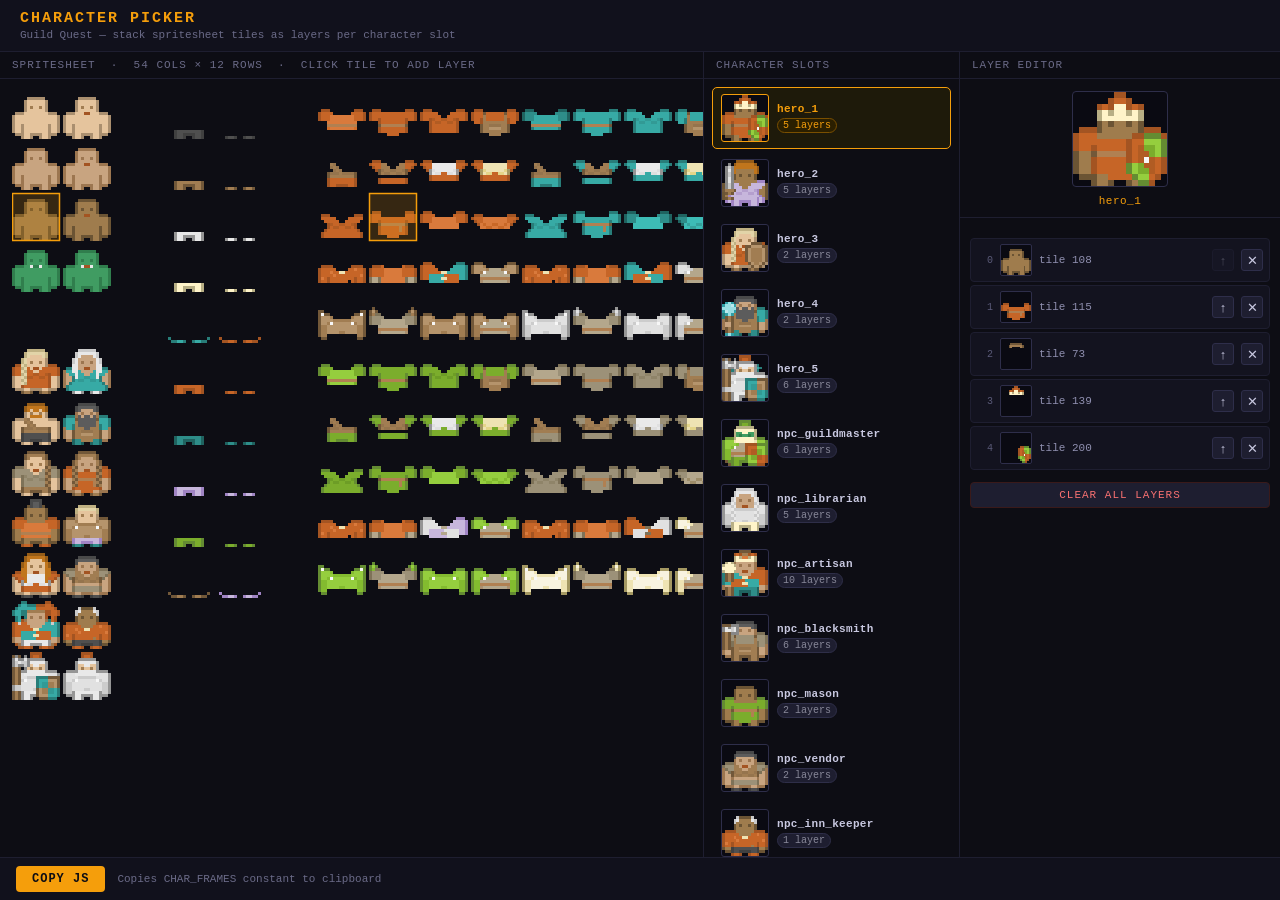
<file: char-picker.html>
<!DOCTYPE html>
<html lang="en">
<head>
  <meta charset="UTF-8" />
  <meta name="viewport" content="width=device-width, initial-scale=1.0" />
  <title>Character Picker — Guild Quest</title>
  <style>
    *, *::before, *::after { box-sizing: border-box; margin: 0; padding: 0; }

    body {
      background: #0d0d14;
      color: #e2e2f0;
      font-family: 'Courier New', Courier, monospace;
      font-size: 13px;
      height: 100vh;
      overflow: hidden;
      display: flex;
      flex-direction: column;
    }

    header {
      padding: 10px 20px;
      border-bottom: 1px solid #1e1e30;
      background: #11111c;
      flex-shrink: 0;
    }

    header h1 {
      font-size: 15px;
      color: #F59E0B;
      letter-spacing: 2px;
      text-transform: uppercase;
    }

    header p {
      color: #6b6b88;
      font-size: 11px;
      margin-top: 2px;
    }

    /* ── Three-column layout ── */
    .layout {
      display: flex;
      flex: 1;
      overflow: hidden;
      min-height: 0;
    }

    .panel-title {
      padding: 7px 12px;
      font-size: 11px;
      color: #6b6b88;
      text-transform: uppercase;
      letter-spacing: 1px;
      border-bottom: 1px solid #1e1e30;
      flex-shrink: 0;
    }

    /* ── LEFT: Spritesheet (~55%) ── */
    .sheet-panel {
      flex: 0 0 55%;
      display: flex;
      flex-direction: column;
      border-right: 1px solid #1e1e30;
      min-height: 0;
      overflow: hidden;
    }

    .sheet-scroll {
      overflow: auto;
      flex: 1;
      padding: 12px;
      min-height: 0;
    }

    #sheet-canvas-wrapper {
      position: relative;
      display: inline-block;
      cursor: crosshair;
    }

    #sheet-canvas {
      display: block;
      image-rendering: pixelated;
      image-rendering: crisp-edges;
    }

    #sheet-overlay {
      position: absolute;
      top: 0;
      left: 0;
      pointer-events: none;
      image-rendering: pixelated;
      image-rendering: crisp-edges;
    }

    #tile-tooltip {
      position: fixed;
      background: #1a1a2e;
      border: 1px solid #F59E0B;
      color: #F59E0B;
      padding: 3px 8px;
      font-size: 11px;
      border-radius: 3px;
      pointer-events: none;
      display: none;
      z-index: 100;
      white-space: nowrap;
    }

    #load-error {
      color: #f87171;
      font-size: 12px;
      padding: 8px 12px;
    }

    /* ── MIDDLE: Slot list (~20%) ── */
    .slots-panel {
      flex: 0 0 20%;
      display: flex;
      flex-direction: column;
      border-right: 1px solid #1e1e30;
      min-height: 0;
      overflow: hidden;
    }

    .slots-scroll {
      overflow-y: auto;
      flex: 1;
      padding: 8px;
      min-height: 0;
    }

    .slot-item {
      display: flex;
      align-items: center;
      gap: 8px;
      padding: 6px 8px;
      border-radius: 5px;
      margin-bottom: 3px;
      cursor: pointer;
      border: 1px solid transparent;
      transition: background 0.1s, border-color 0.1s;
      user-select: none;
    }

    .slot-item:hover {
      background: #16162a;
      border-color: #2e2e4a;
    }

    .slot-item.active {
      background: #1e1a0a;
      border-color: #F59E0B;
    }

    .slot-item.active .slot-name {
      color: #F59E0B;
    }

    .slot-canvas {
      flex-shrink: 0;
      width: 48px;
      height: 48px;
      border: 1px solid #2e2e4a;
      border-radius: 3px;
      background: #0a0a12;
      image-rendering: pixelated;
      image-rendering: crisp-edges;
    }

    .slot-item.active .slot-canvas {
      border-color: #F59E0B;
    }

    .slot-info {
      flex: 1;
      min-width: 0;
    }

    .slot-name {
      color: #c8c8e0;
      font-size: 11px;
      font-weight: bold;
      letter-spacing: 0.3px;
      white-space: nowrap;
      overflow: hidden;
      text-overflow: ellipsis;
    }

    .slot-badge {
      display: inline-block;
      margin-top: 3px;
      background: #1e1e30;
      color: #888899;
      font-size: 10px;
      padding: 1px 5px;
      border-radius: 10px;
      border: 1px solid #2e2e48;
    }

    .slot-item.active .slot-badge {
      background: #2b1f00;
      border-color: #7a4f00;
      color: #F59E0B;
    }

    /* ── RIGHT: Layer editor (~25%) ── */
    .layers-panel {
      flex: 0 0 25%;
      display: flex;
      flex-direction: column;
      min-height: 0;
      overflow: hidden;
    }

    .layers-scroll {
      overflow-y: auto;
      flex: 1;
      padding: 10px;
      min-height: 0;
    }

    /* Large preview */
    #large-preview-wrap {
      display: flex;
      justify-content: center;
      padding: 12px 0 8px;
      flex-shrink: 0;
    }

    #large-preview {
      width: 96px;
      height: 96px;
      border: 1px solid #2e2e4a;
      border-radius: 4px;
      background: #0a0a12;
      image-rendering: pixelated;
      image-rendering: crisp-edges;
    }

    .active-slot-label {
      text-align: center;
      font-size: 11px;
      color: #F59E0B;
      letter-spacing: 0.5px;
      padding-bottom: 10px;
      border-bottom: 1px solid #1e1e30;
      flex-shrink: 0;
    }

    /* Layer rows */
    .layer-list {
      margin-top: 10px;
    }

    .layer-row {
      display: flex;
      align-items: center;
      gap: 7px;
      padding: 5px 6px;
      border-radius: 4px;
      margin-bottom: 3px;
      background: #13131f;
      border: 1px solid #1e1e30;
    }

    .layer-num {
      color: #5a5a78;
      font-size: 10px;
      min-width: 16px;
      text-align: right;
    }

    .layer-tile-canvas {
      width: 32px;
      height: 32px;
      border: 1px solid #2e2e4a;
      border-radius: 2px;
      background: #0a0a12;
      image-rendering: pixelated;
      image-rendering: crisp-edges;
      flex-shrink: 0;
    }

    .layer-tile-id {
      flex: 1;
      color: #9090b0;
      font-size: 11px;
    }

    .layer-btn {
      background: #1e1e30;
      color: #c8c8e0;
      border: 1px solid #2e2e4a;
      border-radius: 3px;
      width: 22px;
      height: 22px;
      font-size: 13px;
      cursor: pointer;
      display: flex;
      align-items: center;
      justify-content: center;
      flex-shrink: 0;
      transition: background 0.1s, color 0.1s;
      padding: 0;
      line-height: 1;
    }

    .layer-btn:hover {
      background: #2e2e4a;
      color: #ffffff;
    }

    .layer-btn.remove:hover {
      background: #3a1a1a;
      border-color: #6b3030;
      color: #f87171;
    }

    .layer-btn.up:hover {
      background: #1a2a1a;
      border-color: #305030;
      color: #86efac;
    }

    /* Clear button */
    #clear-btn {
      display: block;
      width: 100%;
      margin-top: 12px;
      background: #1e1e30;
      color: #f87171;
      border: 1px solid #3a1a1a;
      padding: 6px 0;
      font-family: 'Courier New', Courier, monospace;
      font-size: 11px;
      border-radius: 4px;
      cursor: pointer;
      letter-spacing: 1px;
      text-transform: uppercase;
      transition: background 0.1s;
    }

    #clear-btn:hover { background: #2a1515; }

    .no-layers-msg {
      color: #3a3a58;
      font-size: 11px;
      text-align: center;
      padding: 16px 0 4px;
      font-style: italic;
    }

    /* ── Footer ── */
    footer {
      padding: 8px 16px;
      border-top: 1px solid #1e1e30;
      background: #11111c;
      display: flex;
      align-items: center;
      gap: 12px;
      flex-shrink: 0;
    }

    #copy-btn {
      background: #F59E0B;
      color: #0d0d14;
      border: none;
      padding: 6px 16px;
      font-family: 'Courier New', Courier, monospace;
      font-size: 12px;
      font-weight: bold;
      border-radius: 4px;
      cursor: pointer;
      letter-spacing: 1px;
      text-transform: uppercase;
      transition: background 0.15s, transform 0.1s;
    }

    #copy-btn:hover { background: #fbbf24; }
    #copy-btn:active { transform: scale(0.97); }

    #copy-status {
      font-size: 11px;
      color: #6b6b88;
      transition: color 0.3s;
    }

    #copy-status.ok { color: #4ade80; }

    /* Scrollbars */
    ::-webkit-scrollbar { width: 6px; height: 6px; }
    ::-webkit-scrollbar-track { background: #0d0d14; }
    ::-webkit-scrollbar-thumb { background: #2e2e4a; border-radius: 3px; }
    ::-webkit-scrollbar-thumb:hover { background: #4e4e6a; }
  </style>
</head>
<body>

<header>
  <h1>Character Picker</h1>
  <p>Guild Quest — stack spritesheet tiles as layers per character slot</p>
</header>

<div class="layout">

  <!-- LEFT: Spritesheet -->
  <div class="sheet-panel">
    <div class="panel-title">Spritesheet &nbsp;·&nbsp; 54 cols × 12 rows &nbsp;·&nbsp; click tile to add layer</div>
    <div class="sheet-scroll" id="sheet-scroll">
      <div id="sheet-canvas-wrapper">
        <canvas id="sheet-canvas"></canvas>
        <canvas id="sheet-overlay"></canvas>
      </div>
      <div id="load-error" style="display:none"></div>
    </div>
  </div>

  <!-- MIDDLE: Slot list -->
  <div class="slots-panel">
    <div class="panel-title">Character slots</div>
    <div class="slots-scroll" id="slots-container"></div>
  </div>

  <!-- RIGHT: Layer editor -->
  <div class="layers-panel">
    <div class="panel-title">Layer editor</div>
    <div id="large-preview-wrap">
      <canvas id="large-preview" width="96" height="96"></canvas>
    </div>
    <div class="active-slot-label" id="active-slot-label">—</div>
    <div class="layers-scroll" id="layers-scroll">
      <div class="layer-list" id="layer-list"></div>
    </div>
  </div>

</div>

<footer>
  <button id="copy-btn">Copy JS</button>
  <span id="copy-status">Copies CHAR_FRAMES constant to clipboard</span>
</footer>

<div id="tile-tooltip"></div>

<script>
  // ── Config ──────────────────────────────────────────────────────────────────
  const SHEET_PATH = 'assets/kenney_roguelike-characters/Spritesheet/roguelikeChar_transparent.png';
  const TILE_W     = 16;
  const TILE_H     = 16;
  const TILE_STEP  = 17;   // 16px tile + 1px gap
  const COLS       = 54;
  const ROWS       = 12;
  const SCALE      = 3;    // sheet display scale

  const CHAR_NAMES = [
    'hero_1', 'hero_2', 'hero_3', 'hero_4', 'hero_5',
    'npc_guildmaster', 'npc_librarian', 'npc_artisan', 'npc_blacksmith',
    'npc_mason', 'npc_vendor', 'npc_inn_keeper', 'npc_hermit', 'npc_bard',
  ];

  // Current layers — matches CHAR_FRAMES in Preload.js
  const charLayers = {
    hero_1:          [108, 115, 73, 139, 200],
    hero_2:          [108, 122, 381, 133, 368],
    hero_3:          [270, 142],
    hero_4:          [325, 479],
    hero_5:          [2, 283, 130, 45, 461, 594],
    npc_guildmaster: [162, 495, 489, 435, 31, 255],
    npc_librarian:   [56, 55, 228, 165, 508],
    npc_artisan:     [58, 163, 55, 54, 55, 174, 327, 128, 137, 258],
    npc_blacksmith:  [1, 55, 283, 57, 293, 103],
    npc_mason:       [108, 385],
    npc_vendor:      [487, 608],
    npc_inn_keeper:  [541],
    npc_hermit:      [113, 486],
    npc_bard:        [109, 67, 327, 20, 352],
  };

  // ── State ───────────────────────────────────────────────────────────────────
  let activeSlot  = CHAR_NAMES[0];
  let sheetImg    = null;
  let hoveredTile = -1;

  // ── DOM refs ─────────────────────────────────────────────────────────────────
  const sheetCanvas    = document.getElementById('sheet-canvas');
  const overlayCanvas  = document.getElementById('sheet-overlay');
  const sheetCtx       = sheetCanvas.getContext('2d');
  const overlayCtx     = overlayCanvas.getContext('2d');
  const wrapper        = document.getElementById('sheet-canvas-wrapper');
  const slotsContainer = document.getElementById('slots-container');
  const layerList      = document.getElementById('layer-list');
  const largePreview   = document.getElementById('large-preview');
  const largeCtx       = largePreview.getContext('2d');
  const activeLabel    = document.getElementById('active-slot-label');
  const tooltip        = document.getElementById('tile-tooltip');
  const copyBtn        = document.getElementById('copy-btn');
  const copyStatus     = document.getElementById('copy-status');
  const loadError      = document.getElementById('load-error');

  // ── Geometry helpers ─────────────────────────────────────────────────────────
  function tileCoords(id) {
    return { col: id % COLS, row: Math.floor(id / COLS) };
  }

  function tileSrcXY(id) {
    const { col, row } = tileCoords(id);
    return { x: col * TILE_STEP, y: row * TILE_STEP };
  }

  // ── Composite renderer ───────────────────────────────────────────────────────
  // Draws all layers of `name` onto `ctx` at destination size (dw x dh).
  function compositeChar(ctx, name, dw, dh) {
    if (!sheetImg) return;
    ctx.clearRect(0, 0, dw, dh);
    ctx.imageSmoothingEnabled = false;
    const layers = charLayers[name] || [];
    for (const tileId of layers) {
      if (tileId < 0 || tileId >= COLS * ROWS) continue;
      const { x, y } = tileSrcXY(tileId);
      ctx.drawImage(sheetImg, x, y, TILE_W, TILE_H, 0, 0, dw, dh);
    }
  }

  // Draw a single tile onto a canvas at full dest size
  function drawSingleTile(ctx, tileId, dw, dh) {
    if (!sheetImg) return;
    ctx.clearRect(0, 0, dw, dh);
    if (tileId < 0 || tileId >= COLS * ROWS) return;
    ctx.imageSmoothingEnabled = false;
    const { x, y } = tileSrcXY(tileId);
    ctx.drawImage(sheetImg, x, y, TILE_W, TILE_H, 0, 0, dw, dh);
  }

  // ── Middle panel: slot list ──────────────────────────────────────────────────
  function buildSlots() {
    slotsContainer.innerHTML = '';
    for (const name of CHAR_NAMES) {
      const item = document.createElement('div');
      item.className = 'slot-item' + (name === activeSlot ? ' active' : '');
      item.dataset.name = name;

      const cvs = document.createElement('canvas');
      cvs.className = 'slot-canvas';
      cvs.width  = 48;
      cvs.height = 48;
      cvs.id = 'preview-' + name;

      const info = document.createElement('div');
      info.className = 'slot-info';

      const nameEl = document.createElement('div');
      nameEl.className = 'slot-name';
      nameEl.textContent = name;

      const badge = document.createElement('div');
      badge.className = 'slot-badge';
      badge.id = 'badge-' + name;
      badge.textContent = layerCount(name) + ' layer' + (layerCount(name) === 1 ? '' : 's');

      info.appendChild(nameEl);
      info.appendChild(badge);
      item.appendChild(cvs);
      item.appendChild(info);
      item.addEventListener('click', () => setActiveSlot(name));
      slotsContainer.appendChild(item);
    }
  }

  function layerCount(name) {
    return (charLayers[name] || []).length;
  }

  function refreshSlotPreview(name) {
    const cvs = document.getElementById('preview-' + name);
    if (!cvs) return;
    compositeChar(cvs.getContext('2d'), name, 48, 48);

    const badge = document.getElementById('badge-' + name);
    if (badge) {
      const n = layerCount(name);
      badge.textContent = n + ' layer' + (n === 1 ? '' : 's');
    }
  }

  function refreshAllPreviews() {
    for (const name of CHAR_NAMES) refreshSlotPreview(name);
  }

  function setActiveSlot(name) {
    activeSlot = name;
    for (const el of slotsContainer.querySelectorAll('.slot-item')) {
      el.classList.toggle('active', el.dataset.name === name);
    }
    activeLabel.textContent = name;
    refreshRightPanel();
    drawOverlay();
  }

  // ── Right panel: layer editor ────────────────────────────────────────────────
  function refreshRightPanel() {
    // Large preview
    compositeChar(largeCtx, activeSlot, 96, 96);

    // Layer list
    layerList.innerHTML = '';
    const layers = charLayers[activeSlot] || [];

    if (layers.length === 0) {
      const msg = document.createElement('div');
      msg.className = 'no-layers-msg';
      msg.textContent = 'No layers. Click a tile to add one.';
      layerList.appendChild(msg);
    } else {
      layers.forEach((tileId, idx) => {
        const row = document.createElement('div');
        row.className = 'layer-row';

        const numEl = document.createElement('div');
        numEl.className = 'layer-num';
        numEl.textContent = idx;

        const tileCvs = document.createElement('canvas');
        tileCvs.className = 'layer-tile-canvas';
        tileCvs.width  = 32;
        tileCvs.height = 32;
        drawSingleTile(tileCvs.getContext('2d'), tileId, 32, 32);

        const idEl = document.createElement('div');
        idEl.className = 'layer-tile-id';
        idEl.textContent = 'tile ' + tileId;

        const upBtn = document.createElement('button');
        upBtn.className = 'layer-btn up';
        upBtn.title = 'Move up';
        upBtn.textContent = '\u2191';
        upBtn.disabled = idx === 0;
        upBtn.style.opacity = idx === 0 ? '0.3' : '1';
        upBtn.dataset.action = 'up';
        upBtn.dataset.idx = idx;

        const rmBtn = document.createElement('button');
        rmBtn.className = 'layer-btn remove';
        rmBtn.title = 'Remove layer';
        rmBtn.textContent = '\u2715';
        rmBtn.dataset.action = 'remove';
        rmBtn.dataset.idx = idx;

        row.appendChild(numEl);
        row.appendChild(tileCvs);
        row.appendChild(idEl);
        row.appendChild(upBtn);
        row.appendChild(rmBtn);
        layerList.appendChild(row);
      });

      // Clear all button
      const clearBtn = document.createElement('button');
      clearBtn.id = 'clear-btn';
      clearBtn.textContent = 'Clear all layers';
      clearBtn.dataset.action = 'clear';
      layerList.appendChild(clearBtn);
    }
  }

  // ── Event delegation for layer buttons ──────────────────────────────────────
  layerList.addEventListener('click', (evt) => {
    const btn = evt.target.closest('button[data-action]');
    if (!btn) return;
    const idx = parseInt(btn.dataset.idx, 10);
    if (btn.dataset.action === 'remove') removeLayer(idx);
    if (btn.dataset.action === 'up')     moveLayerUp(idx);
    if (btn.dataset.action === 'clear')  clearAllLayers();
  });

  function addLayer(tileId) {
    if (!charLayers[activeSlot]) charLayers[activeSlot] = [];
    charLayers[activeSlot].push(tileId);
    refreshSlotPreview(activeSlot);
    refreshRightPanel();
  }

  function removeLayer(idx) {
    charLayers[activeSlot].splice(idx, 1);
    refreshSlotPreview(activeSlot);
    refreshRightPanel();
    drawOverlay();
  }

  function moveLayerUp(idx) {
    if (idx === 0) return;
    const layers = charLayers[activeSlot];
    [layers[idx - 1], layers[idx]] = [layers[idx], layers[idx - 1]];
    refreshSlotPreview(activeSlot);
    refreshRightPanel();
  }

  function clearAllLayers() {
    charLayers[activeSlot] = [];
    refreshSlotPreview(activeSlot);
    refreshRightPanel();
    drawOverlay();
  }

  // ── Sheet drawing ────────────────────────────────────────────────────────────
  function drawSheet() {
    if (!sheetImg) return;
    sheetCtx.imageSmoothingEnabled = false;
    sheetCtx.clearRect(0, 0, sheetCanvas.width, sheetCanvas.height);
    sheetCtx.drawImage(
      sheetImg,
      0, 0, sheetImg.naturalWidth, sheetImg.naturalHeight,
      0, 0, sheetCanvas.width, sheetCanvas.height
    );
  }

  function drawOverlay() {
    overlayCtx.clearRect(0, 0, overlayCanvas.width, overlayCanvas.height);

    // Highlight tiles used by the active slot
    const activeLayers = new Set(charLayers[activeSlot] || []);
    for (const id of activeLayers) {
      if (id < 0 || id >= COLS * ROWS) continue;
      const { col, row } = tileCoords(id);
      const dx = col * TILE_STEP * SCALE;
      const dy = row * TILE_STEP * SCALE;
      overlayCtx.fillStyle = 'rgba(245,158,11,0.18)';
      overlayCtx.fillRect(dx, dy, TILE_W * SCALE, TILE_H * SCALE);
      overlayCtx.strokeStyle = '#F59E0B';
      overlayCtx.lineWidth = 1.5;
      overlayCtx.strokeRect(dx + 0.5, dy + 0.5, TILE_W * SCALE - 1, TILE_H * SCALE - 1);
    }

    // Hovered tile
    if (hoveredTile >= 0 && hoveredTile < COLS * ROWS) {
      const { col, row } = tileCoords(hoveredTile);
      const dx = col * TILE_STEP * SCALE;
      const dy = row * TILE_STEP * SCALE;
      overlayCtx.fillStyle = 'rgba(255,255,255,0.15)';
      overlayCtx.fillRect(dx, dy, TILE_W * SCALE, TILE_H * SCALE);
      overlayCtx.strokeStyle = '#ffffff';
      overlayCtx.lineWidth = 1;
      overlayCtx.strokeRect(dx + 0.5, dy + 0.5, TILE_W * SCALE - 1, TILE_H * SCALE - 1);
    }
  }

  // ── Mouse interaction on sheet ───────────────────────────────────────────────
  function canvasToTile(evt) {
    const rect = sheetCanvas.getBoundingClientRect();
    const mx = evt.clientX - rect.left;
    const my = evt.clientY - rect.top;
    const col = Math.floor(mx / (TILE_STEP * SCALE));
    const row = Math.floor(my / (TILE_STEP * SCALE));
    if (col < 0 || col >= COLS || row < 0 || row >= ROWS) return -1;
    return row * COLS + col;
  }

  wrapper.addEventListener('mousemove', (evt) => {
    const id = canvasToTile(evt);
    hoveredTile = id;
    drawOverlay();

    if (id >= 0) {
      tooltip.style.display = 'block';
      tooltip.style.left = (evt.clientX + 14) + 'px';
      tooltip.style.top  = (evt.clientY - 8) + 'px';
      const { col, row } = tileCoords(id);
      tooltip.textContent = 'tile ' + id + '  (' + col + ', ' + row + ')';
    } else {
      tooltip.style.display = 'none';
    }
  });

  wrapper.addEventListener('mouseleave', () => {
    hoveredTile = -1;
    drawOverlay();
    tooltip.style.display = 'none';
  });

  wrapper.addEventListener('click', (evt) => {
    const id = canvasToTile(evt);
    if (id < 0) return;
    addLayer(id);
    drawOverlay();
  });

  // ── Copy JS ──────────────────────────────────────────────────────────────────
  copyBtn.addEventListener('click', () => {
    const maxLen = Math.max(...CHAR_NAMES.map(n => n.length));
    const lines = CHAR_NAMES.map(name => {
      const layers = charLayers[name] || [];
      const pad = ' '.repeat(maxLen - name.length + 4);
      return '  ' + name + ':' + pad + '[' + layers.join(', ') + '],';
    });
    const text = 'const CHAR_FRAMES = {\n' + lines.join('\n') + '\n};';

    const done = (label) => {
      copyStatus.textContent = label;
      copyStatus.classList.add('ok');
      setTimeout(() => {
        copyStatus.textContent = 'Copies CHAR_FRAMES constant to clipboard';
        copyStatus.classList.remove('ok');
      }, 2000);
    };

    navigator.clipboard.writeText(text).then(() => done('Copied!')).catch(() => {
      const ta = document.createElement('textarea');
      ta.value = text;
      ta.style.cssText = 'position:fixed;opacity:0;top:0;left:0';
      document.body.appendChild(ta);
      ta.select();
      document.execCommand('copy');
      document.body.removeChild(ta);
      done('Copied (fallback)!');
    });
  });

  // ── Init ─────────────────────────────────────────────────────────────────────
  function init() {
    buildSlots();
    activeLabel.textContent = activeSlot;

    const img = new Image();
    img.onload = () => {
      sheetImg = img;
      const cw = img.naturalWidth  * SCALE;
      const ch = img.naturalHeight * SCALE;
      sheetCanvas.width    = cw;
      sheetCanvas.height   = ch;
      overlayCanvas.width  = cw;
      overlayCanvas.height = ch;

      drawSheet();
      drawOverlay();
      refreshAllPreviews();
      refreshRightPanel();
    };

    img.onerror = () => {
      loadError.style.display = 'block';
      loadError.textContent =
        'Could not load spritesheet at: ' + SHEET_PATH +
        ' — serve from guild-quest root (e.g. npx serve .)';
    };

    img.src = SHEET_PATH;
  }

  init();
</script>
</body>
</html>
</file>
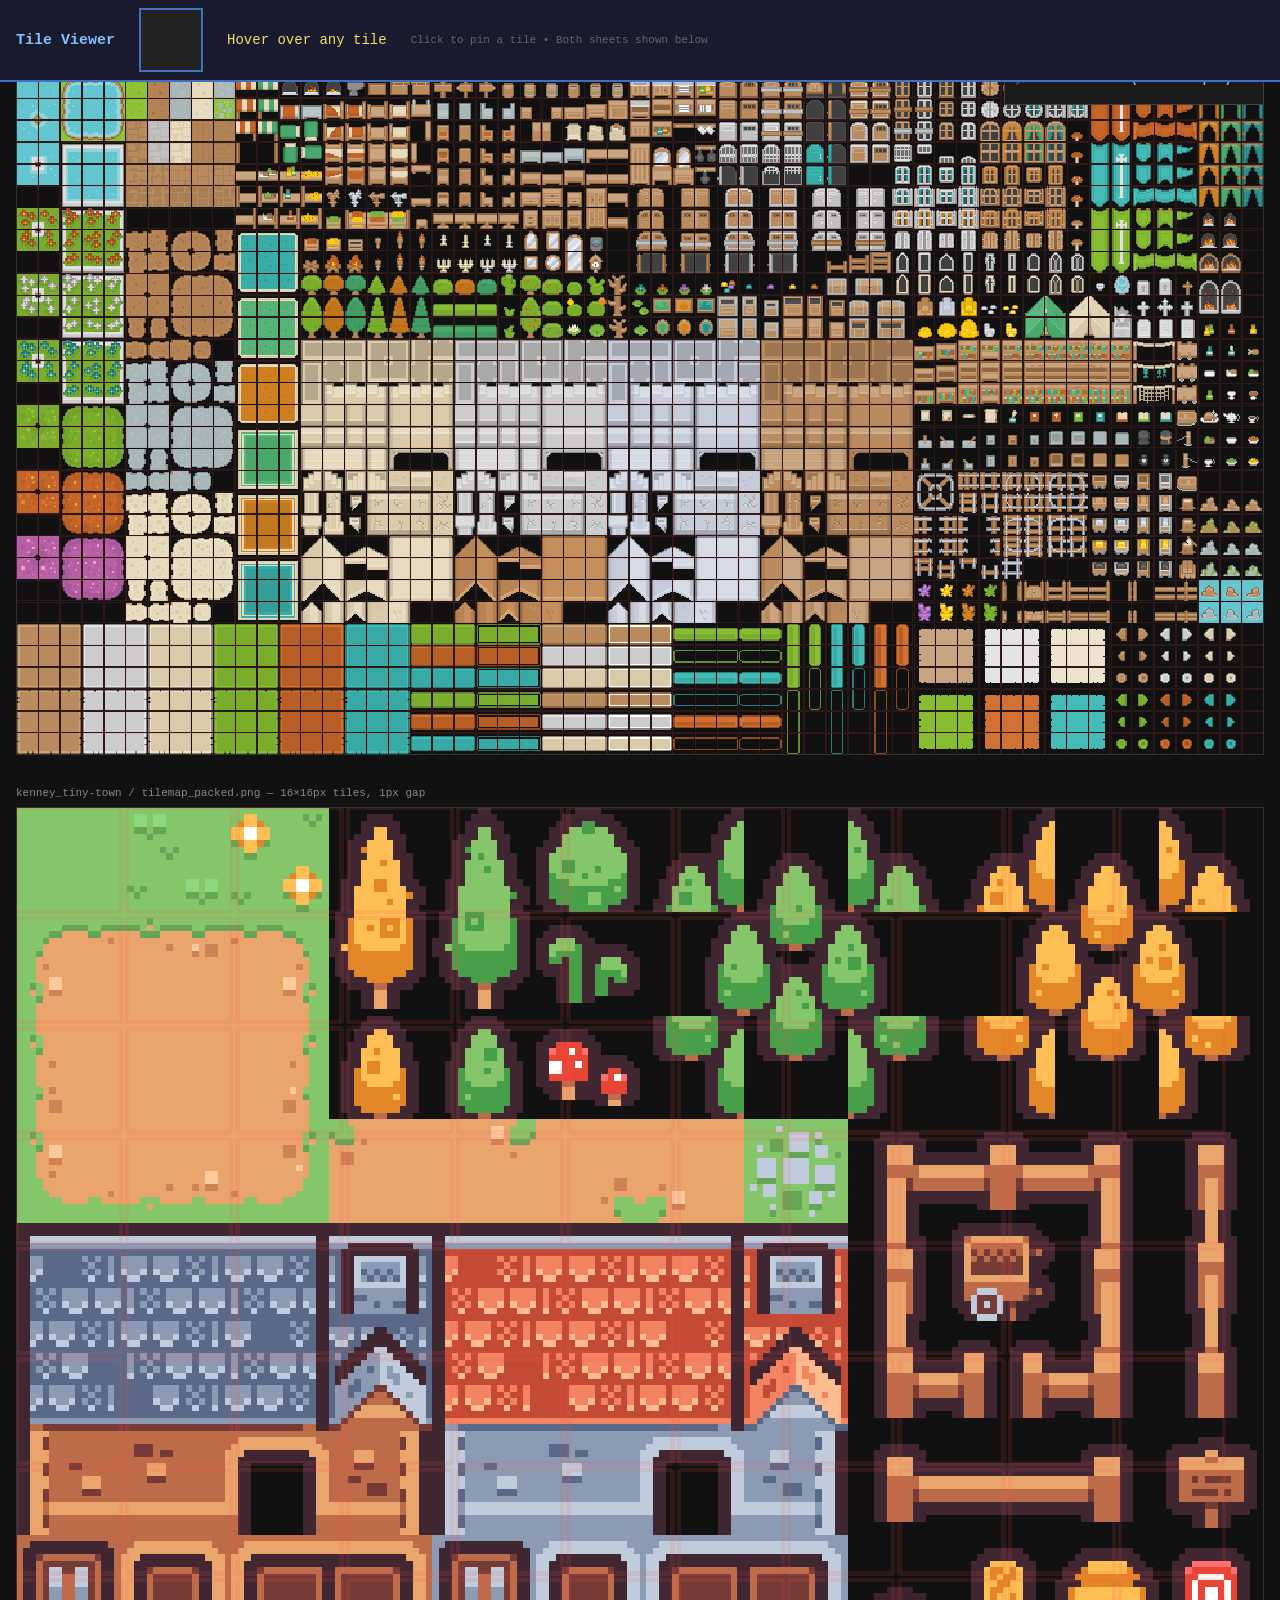
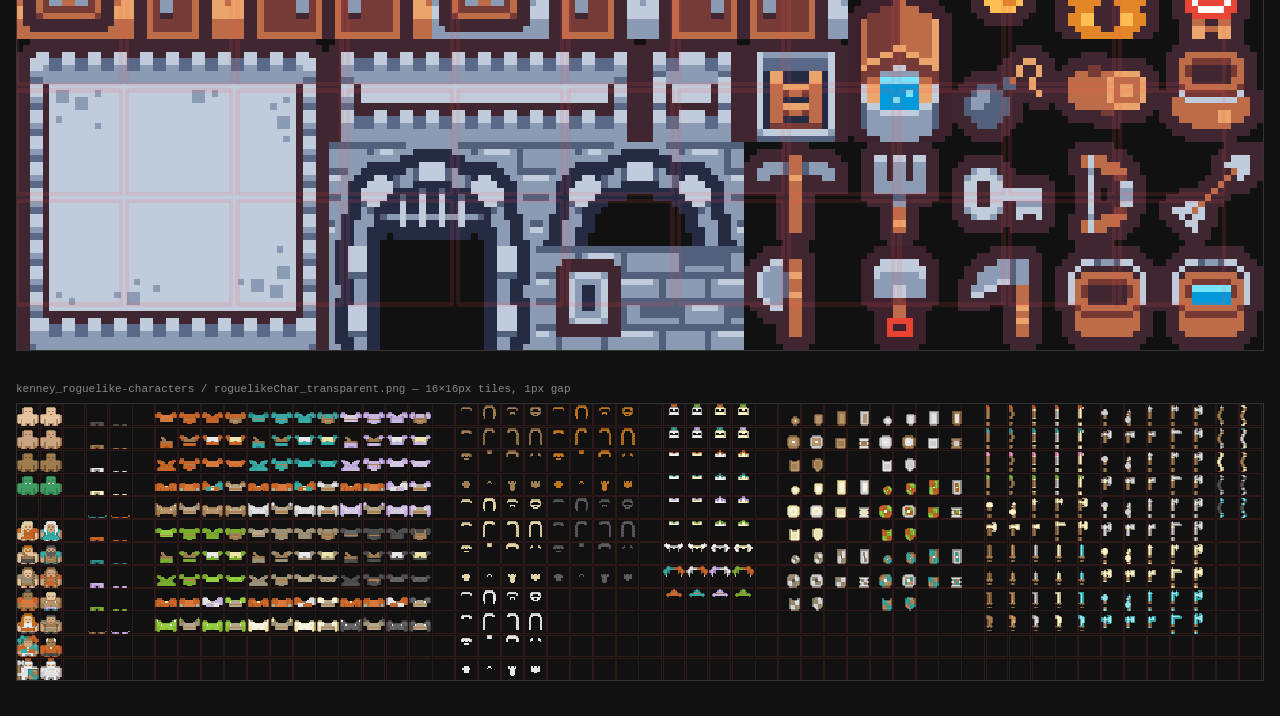
<file: tile-viewer.html>
<!DOCTYPE html>
<html lang="en">
<head>
<meta charset="UTF-8">
<title>Tile Viewer</title>
<style>
* { margin: 0; padding: 0; box-sizing: border-box; }
body { background: #111; display: flex; flex-direction: column; gap: 0; }

#bar {
  position: fixed;
  top: 0; left: 0; right: 0;
  background: #1a1a2e;
  border-bottom: 2px solid #4070c0;
  padding: 8px 16px;
  display: flex;
  align-items: center;
  gap: 24px;
  z-index: 10;
  font: 13px monospace;
  color: #ccc;
}
#bar strong { color: #80c0ff; font-size: 15px; }
#tileinfo { color: #f0e060; font-size: 14px; }
#preview {
  width: 64px; height: 64px;
  border: 2px solid #4070c0;
  background: #222;
  image-rendering: pixelated;
}

#sheets {
  display: flex;
  flex-direction: column;
  gap: 32px;
  padding: 56px 16px 32px;
}
.sheet-block { display: flex; flex-direction: column; gap: 8px; }
.sheet-label { color: #888; font: 11px monospace; }
canvas {
  cursor: crosshair;
  image-rendering: pixelated;
  border: 1px solid #333;
}
canvas:hover { border-color: #4070c0; }

#pinned {
  position: fixed;
  right: 16px; top: 60px;
  width: 260px;
  background: #1a1a1a;
  border: 1px solid #444;
  padding: 10px;
  font: 11px monospace;
  color: #aaa;
  max-height: 80vh;
  overflow-y: auto;
}
#pinned h3 { color: #80c0ff; margin-bottom: 8px; font-size: 12px; }
#pinned .pin-row { display: flex; align-items: center; gap: 8px; margin-bottom: 4px; }
#pinned canvas { border: 1px solid #555; cursor: default; }
</style>
</head>
<body>

<div id="bar">
  <strong>Tile Viewer</strong>
  <canvas id="preview" width="64" height="64"></canvas>
  <span id="tileinfo">Hover over any tile</span>
  <span style="color:#666; font-size:11px;">Click to pin a tile • Both sheets shown below</span>
</div>

<div id="sheets">
  <div class="sheet-block">
    <div class="sheet-label">kenney_roguelike-rpg-pack / roguelikeSheet_transparent.png  —  16×16px tiles, 1px gap</div>
    <canvas id="rpg"></canvas>
  </div>
  <div class="sheet-block">
    <div class="sheet-label">kenney_tiny-town / tilemap_packed.png  —  16×16px tiles, 1px gap</div>
    <canvas id="tiny"></canvas>
  </div>
  <div class="sheet-block">
    <div class="sheet-label">kenney_roguelike-characters / roguelikeChar_transparent.png  —  16×16px tiles, 1px gap</div>
    <canvas id="chars"></canvas>
  </div>
</div>

<div id="pinned">
  <h3>📌 Pinned tiles (click to pin)</h3>
  <div id="pinlist"></div>
</div>

<script>
'use strict';

const TILE = 16, GAP = 1, STEP = 17;
const SCALE = 3;

const previewCtx = document.getElementById('preview').getContext('2d');
previewCtx.imageSmoothingEnabled = false;

const sheets = [
  { id: 'rpg',   src: 'assets/kenney_roguelike-rpg-pack/Spritesheet/roguelikeSheet_transparent.png',     name: 'rpg' },
  { id: 'tiny',  src: 'assets/kenney_tiny-town/Tilemap/tilemap_packed.png',                               name: 'tiny' },
  { id: 'chars', src: 'assets/kenney_roguelike-characters/Spritesheet/roguelikeChar_transparent.png',     name: 'chars' },
];

function setupSheet({ id, src, name }) {
  const img = new Image();
  img.src = src;
  img.onload = () => {
    const cols = Math.floor((img.width  + GAP) / STEP);
    const rows = Math.floor((img.height + GAP) / STEP);

    const cvs = document.getElementById(id);
    const ctx = cvs.getContext('2d');
    cvs.width  = img.width  * SCALE;
    cvs.height = img.height * SCALE;

    ctx.imageSmoothingEnabled = false;
    ctx.drawImage(img, 0, 0, img.width * SCALE, img.height * SCALE);

    // Grid overlay
    ctx.strokeStyle = 'rgba(255, 80, 80, 0.25)';
    ctx.lineWidth = 1;
    for (let r = 0; r < rows; r++) {
      for (let c = 0; c < cols; c++) {
        ctx.strokeRect(c * STEP * SCALE, r * STEP * SCALE, TILE * SCALE, TILE * SCALE);
      }
    }

    function tileAt(e) {
      const rect = cvs.getBoundingClientRect();
      const mx = (e.clientX - rect.left) / SCALE;
      const my = (e.clientY - rect.top)  / SCALE;
      const col = Math.floor(mx / STEP);
      const row = Math.floor(my / STEP);
      if (col < 0 || col >= cols || row < 0 || row >= rows) return null;
      return { col, row, id: row * cols + col, sx: col * STEP, sy: row * STEP };
    }

    cvs.addEventListener('mousemove', e => {
      const t = tileAt(e);
      if (!t) return;
      document.getElementById('tileinfo').textContent =
        `[${name}]  ID: ${t.id}  |  col: ${t.col}  row: ${t.row}  |  x: ${t.sx}  y: ${t.sy}`;

      // Hover highlight
      ctx.clearRect(0, 0, cvs.width, cvs.height);
      ctx.imageSmoothingEnabled = false;
      ctx.drawImage(img, 0, 0, img.width * SCALE, img.height * SCALE);
      ctx.strokeStyle = 'rgba(255, 80, 80, 0.25)'; ctx.lineWidth = 1;
      for (let r = 0; r < rows; r++)
        for (let c = 0; c < cols; c++)
          ctx.strokeRect(c * STEP * SCALE, r * STEP * SCALE, TILE * SCALE, TILE * SCALE);

      ctx.strokeStyle = '#ffff00'; ctx.lineWidth = 2;
      ctx.strokeRect(t.col * STEP * SCALE, t.row * STEP * SCALE, TILE * SCALE, TILE * SCALE);

      // Preview
      previewCtx.clearRect(0, 0, 64, 64);
      previewCtx.imageSmoothingEnabled = false;
      previewCtx.drawImage(img, t.sx, t.sy, TILE, TILE, 0, 0, 64, 64);
    });

    cvs.addEventListener('click', e => {
      const t = tileAt(e);
      if (!t) return;

      const pinCvs = document.createElement('canvas');
      pinCvs.width = 32; pinCvs.height = 32;
      const pCtx = pinCvs.getContext('2d');
      pCtx.imageSmoothingEnabled = false;
      pCtx.drawImage(img, t.sx, t.sy, TILE, TILE, 0, 0, 32, 32);

      const row = document.createElement('div');
      row.className = 'pin-row';

      const label = document.createElement('span');
      label.textContent = `[${name}] id:${t.id}  c:${t.col} r:${t.row}`;
      label.style.cursor = 'pointer';
      label.title = 'Click to remove';
      label.onclick = () => row.remove();

      row.appendChild(pinCvs);
      row.appendChild(label);
      document.getElementById('pinlist').prepend(row);
    });
  };
}

sheets.forEach(setupSheet);
</script>
</body>
</html>
</file>
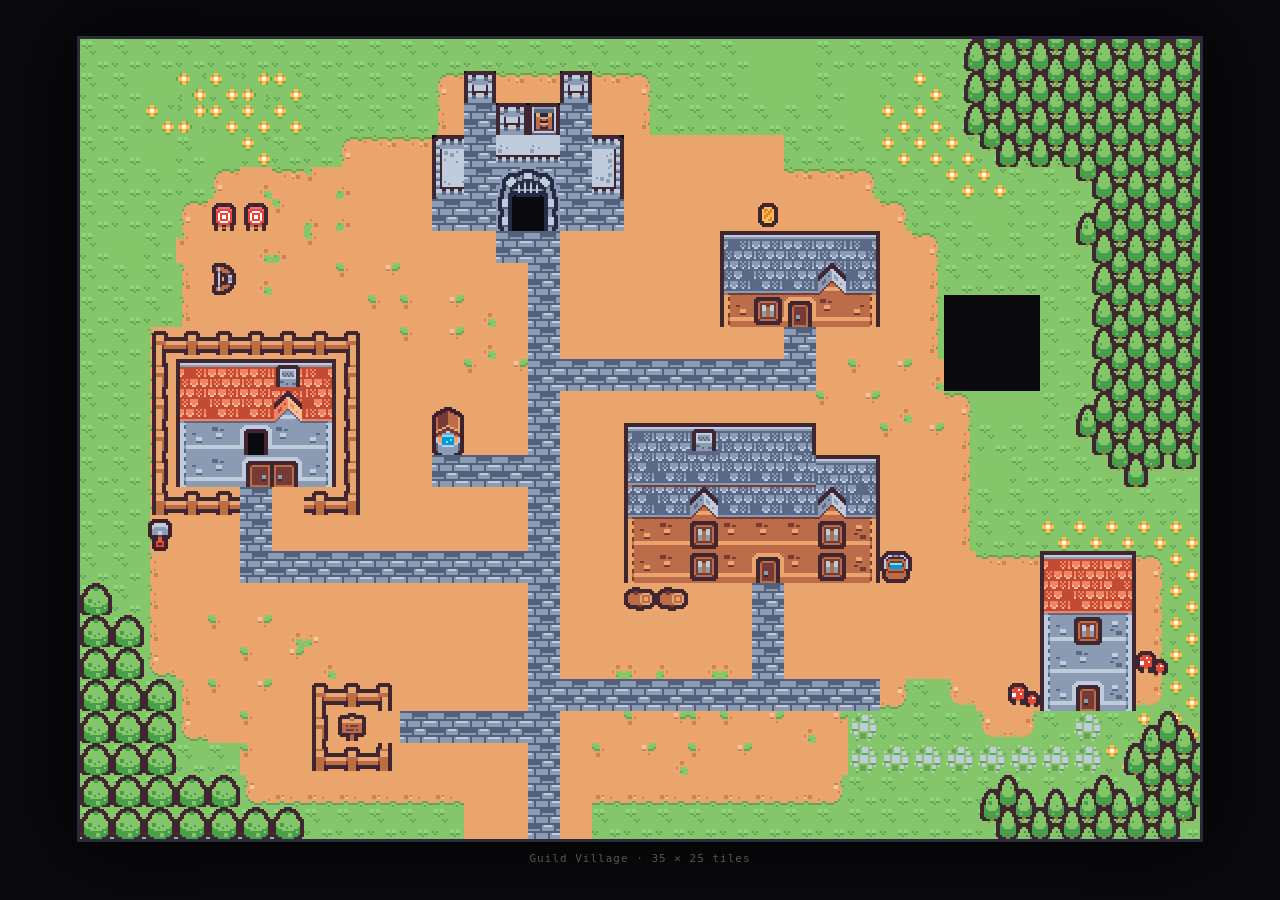
<file: village.html>
<!DOCTYPE html>
<html lang="en">
<head>
<meta charset="UTF-8">
<title>Guild Village</title>
<style>
* { margin: 0; padding: 0; box-sizing: border-box; }
body {
  background: #0a0a0e;
  display: flex;
  flex-direction: column;
  align-items: center;
  justify-content: center;
  min-height: 100vh;
  gap: 10px;
}
canvas {
  image-rendering: pixelated;
  image-rendering: crisp-edges;
  display: block;
  border: 3px solid #2a2a3a;
  box-shadow: 0 0 80px rgba(0,0,0,0.95);
}
#status { color: #555; font: 11px monospace; letter-spacing: 1px; }
</style>
</head>
<body>
<canvas id="c"></canvas>
<p id="status">Loading…</p>

<script>
'use strict';

const SCALE = 2;
const TILE  = 16;
const TS    = TILE * SCALE;

const cvs = document.getElementById('c');
const ctx = cvs.getContext('2d');

// ── Images ────────────────────────────────────────────────────────────────
const IMG_PACKED = new Image(); // tilemap_packed.png — 12×11, no spacing, step=16
IMG_PACKED.src = 'assets/kenney_tiny-town/Tilemap/tilemap_packed.png';

const IMG_SPACED = new Image(); // tilemap.png — 12×11, spacing=1, step=17
IMG_SPACED.src = 'assets/kenney_tiny-town/Tilemap/tilemap.png';

// ── Tilesets (mirrors village.tmj tilesets array) ─────────────────────────
//   tiny-town : firstgid=1,   11 cols, step=17, tilemap_packed.png
//   Take 2    : firstgid=111, 12 cols, step=16, tilemap_packed.png
//   tiles2    : firstgid=243, 12 cols, step=17, tilemap.png
const TILESETS = [
  { firstgid: 1,   cols: 11, step: 17, img: IMG_PACKED },
  { firstgid: 111, cols: 12, step: 16, img: IMG_PACKED },
  { firstgid: 243, cols: 12, step: 17, img: IMG_SPACED },
];

// ── Resolve which tileset owns a GID ──────────────────────────────────────
function tilesetFor(gid) {
  let ts = TILESETS[0];
  for (const t of TILESETS) { if (gid >= t.firstgid) ts = t; }
  return ts;
}

// ── Tiled flip-flag constants ──────────────────────────────────────────────
const H_FLIP   = 0x80000000; // mirror left-right
const V_FLIP   = 0x40000000; // mirror top-bottom
const D_FLIP   = 0x20000000; // anti-diagonal (transpose)
const FLAG_ALL = H_FLIP | V_FLIP | D_FLIP;

// ── Draw one tile (GID may carry flip flags) ──────────────────────────────
function drawGid(gid, tx, ty) {
  if (!gid) return;

  const flipH = (gid & H_FLIP) !== 0;
  const flipV = (gid & V_FLIP) !== 0;
  const flipD = (gid & D_FLIP) !== 0;
  const id    = gid & ~FLAG_ALL;
  if (!id) return;

  const ts    = tilesetFor(id);
  const local = id - ts.firstgid;
  const sx    = (local % ts.cols) * ts.step;
  const sy    = Math.floor(local / ts.cols) * ts.step;

  const dx = tx * TS;
  const dy = ty * TS;

  ctx.save();
  ctx.translate(dx + TS / 2, dy + TS / 2);

  // All 8 flip/rotation combos from Tiled's spec
  if      ( flipD && !flipH && !flipV) { ctx.rotate( Math.PI / 2); ctx.scale( 1, -1); }
  else if ( flipD &&  flipH && !flipV) { ctx.rotate( Math.PI / 2);                    }
  else if ( flipD && !flipH &&  flipV) { ctx.rotate(-Math.PI / 2);                    }
  else if ( flipD &&  flipH &&  flipV) { ctx.rotate(-Math.PI / 2); ctx.scale( 1, -1); }
  else if (!flipD &&  flipH && !flipV) { ctx.scale(-1,  1);                            }
  else if (!flipD && !flipH &&  flipV) { ctx.scale( 1, -1);                            }
  else if (!flipD &&  flipH &&  flipV) { ctx.rotate(Math.PI);                          }

  ctx.drawImage(ts.img, sx, sy, TILE, TILE, -TS / 2, -TS / 2, TS, TS);
  ctx.restore();
}

// ── Render all tile layers ─────────────────────────────────────────────────
function render(map) {
  cvs.width  = map.width  * TS;
  cvs.height = map.height * TS;
  ctx.imageSmoothingEnabled = false;

  for (const layer of map.layers) {
    if (layer.type !== 'tilelayer' || !layer.visible) continue;
    const { data, width } = layer;
    for (let i = 0; i < data.length; i++) {
      if (!data[i]) continue;
      drawGid(data[i], i % width, Math.floor(i / width));
    }
  }

  document.getElementById('status').textContent =
    `Guild Village  ·  ${map.width} × ${map.height} tiles`;
}

// ── Boot — wait for both images then fetch map ────────────────────────────
let loaded = 0;
function onImageLoad() {
  if (++loaded < 2) return;
  fetch('village.tmj?v=' + Date.now())
    .then(r => r.json())
    .then(render)
    .catch(() => {
      document.getElementById('status').textContent =
        'Needs a local server — run:  npx serve .  then open the village.html URL';
    });
}
IMG_PACKED.onload = onImageLoad;
IMG_SPACED.onload = onImageLoad;
</script>
</body>
</html>
</file>
